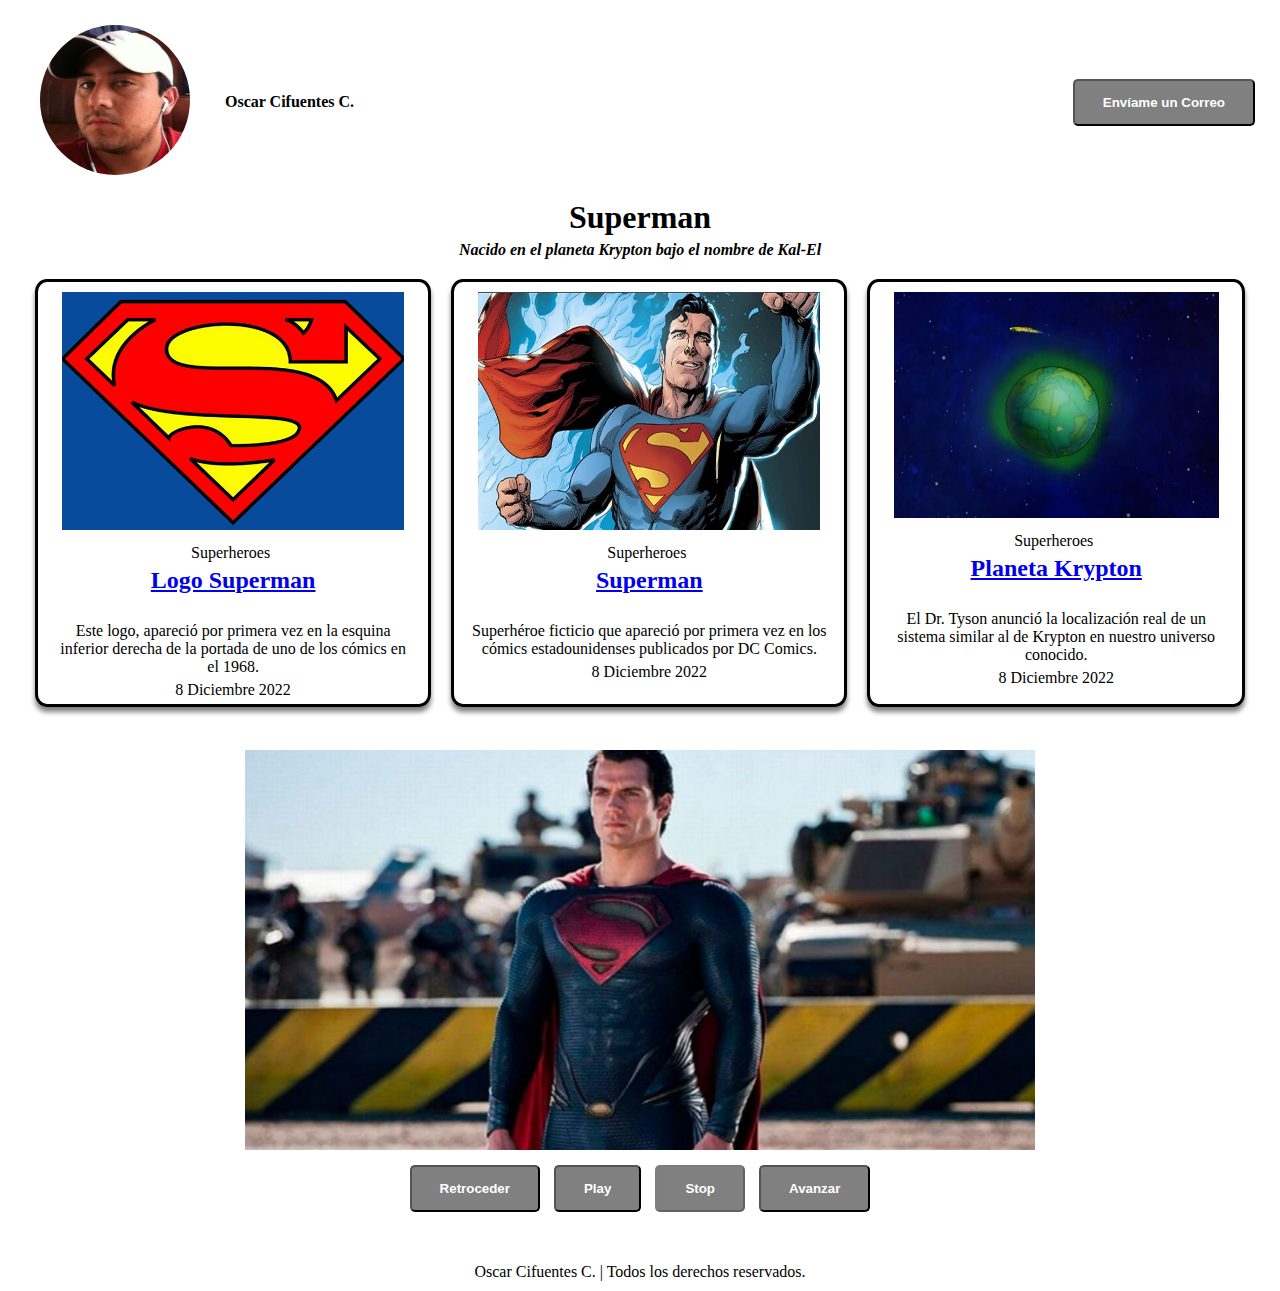
<file: index.html>
<!DOCTYPE html>
<html lang="es">
<head>
  <meta charset="UTF-8">
  <meta http-equiv="X-UA-Compatible" content="IE=edge">
  <meta name="viewport" content="width=device-width, initial-scale=1.0">
  <link rel="icon" href="img/ico superman.webp">
  <link rel="stylesheet" href="asset/css/estilos.css">
  <link rel="stylesheet" href="asset/css/carrusel.css">
  <script src="asset/js/saludo.js"></script>
  <script src="asset/js/correo.js"></script>
  <script src="asset/js/carrusel.js"></script>
  <script src="https://ajax.googleapis.com/ajax/libs/jquery/1.11.3/jquery.min.js"></script>
  <title>Oscar Cifuentes</title>
</head>
<body>
  <header>
    <nav>
      <div class="contenedor-foto-circular">
        <div>
         <a href="index.html"> <img src="img/oscar.jpg" alt="oscar"></a>
        </div>
        <div class="contenedor-nombre">
         <a href="index.html">Oscar Cifuentes C.</a>
        </div>
      </div>
        <button onclick="sendEmailDefault()">Envíame un Correo</button>
    </nav>
  </header>
  <main>
    <div class="descripcion">
      <h1>Superman</h1>
      <p>Nacido en el planeta Krypton bajo el nombre de Kal-El</p>
    </div>

    <div class="seccion"> 

      <!-- Artículo 1 -->
      <div class="articulo"> 
        <div class="imagen-articulo"> 
          <a href="logo.html"><img src="./img/logo.jpg" alt="Logo Superman"></a>
        </div>
        <div class="info-articulo"> 
          <div> 
            <span>Superheroes</span>
            <a class="titulo-articulo" href="logo.html"><h2>Logo Superman</h2></a>
            <p>Este logo, apareció por primera vez en la esquina inferior derecha de la portada de uno de los cómics en el 1968.</p>
          </div>
          <div>  
            <time datetime="2022-12-08">8 Diciembre 2022</time>
          </div>
        </div>
      </div>
      <!-- Fin Artículo 1 -->
      <!-- Artículo 2 -->
      <div class="articulo"> 
        <div class="imagen-articulo"> 
          <a href="superman.html"><img src="./img/superman.jpg" alt="Superman"></a>
        </div>
        <div class="info-articulo"> 
          <div> 
            <span>Superheroes</span>
            <a class="titulo-articulo" href="superman.html"><h2>Superman</h2></a>
            <p>Superhéroe ficticio que apareció por primera vez en los cómics estadounidenses publicados por DC Comics.</p>
          </div>
          <div>  
            <time datetime="2022-12-08">8 Diciembre 2022</time>
          </div>
        </div>
      </div>
      <!-- Fin Artículo 2 -->
      <!-- Artículo 3 -->
      <div class="articulo"> 
        <div class="imagen-articulo"> 
          <a href="krypton.html"><img src="./img/krypton.jpg" alt="Logo Superman"></a>
        </div>
        <div class="info-articulo"> 
          <div> 
            <span>Superheroes</span>
            <a class="titulo-articulo" href="krypton.html"><h2>Planeta Krypton</h2></a>
            <p>El Dr. Tyson anunció la localización real de un sistema similar al de Krypton en nuestro universo conocido.</p>
          </div>
          <div>
            <time datetime="2022-12-08">8 Diciembre 2022</time>
          </div>
        </div>
      </div>
      <!-- Fin Artículo 3 -->
    </div>
    <!-- Fin Seccion -->
  </main>
  <br>
  <!-- Carrusel de Fotos -->
  <div class="carrusel">
    <div id="imagen"></div>
  </div>
  <div class="controles">
    <button id="retroceder">Retroceder</button>
    <button id="play">Play</button>
    <button id="stop" disabled>Stop</button>
    <button id="avanzar">Avanzar</button>
  </div>
    <!-- Fin Carrusel de Fotos -->
  <br>
  <!-- Boton hacia arriba -->
  <a href="javascript:void(0);" id="scroll" title="Scroll to Top" style="display: none;">Top<span></span></a>
  <script>
      $(document).ready(function(){ 
    $(window).scroll(function(){ 
        if ($(this).scrollTop() > 100) { 
            $('#scroll').fadeIn(); 
        } else { 
            $('#scroll').fadeOut(); 
        } 
    }); 
    $('#scroll').click(function(){ 
        $("html, body").animate({ scrollTop: 0 }, 600); 
        return false; 
    }); 
});
  </script>
  <!-- Fin Boton hacia arriba -->
  <br>
  <!-- Footer -->
  <footer>
    <p>Oscar Cifuentes C. | Todos los derechos reservados.</p>
  </footer>
  <!-- Fin Footer -->
</body>
</html>
</file>
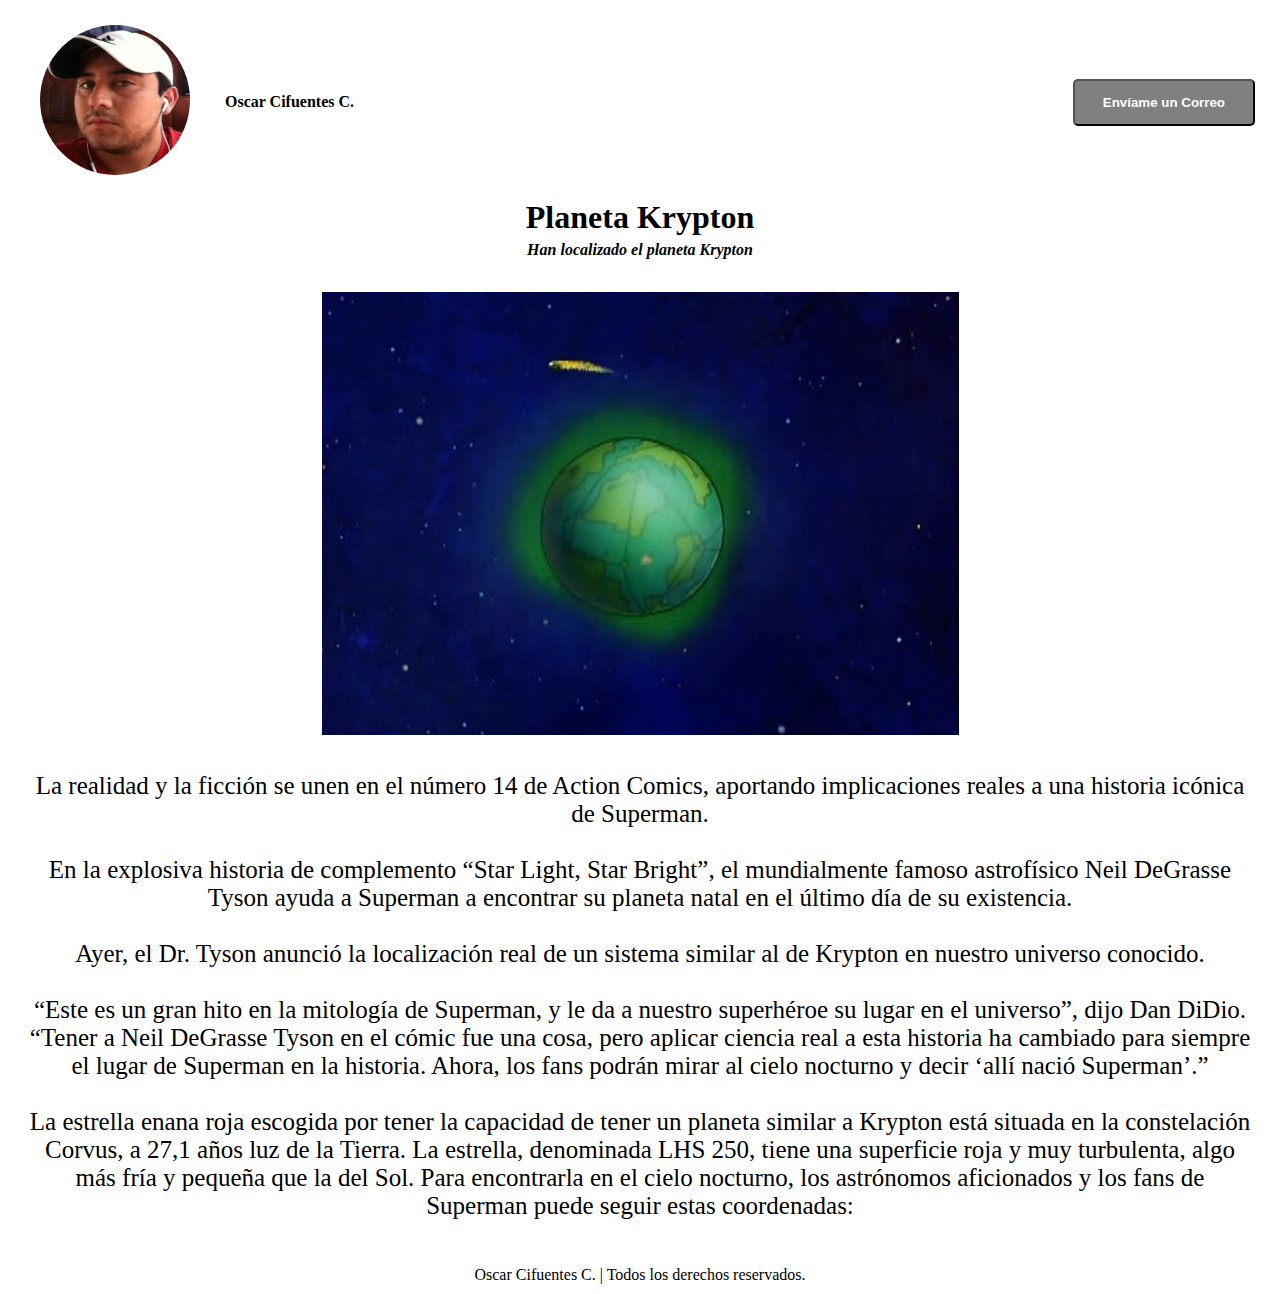
<file: krypton.html>
<!DOCTYPE html>
<html lang="es">
  <head>
    <meta charset="UTF-8">
    <meta http-equiv="X-UA-Compatible" content="IE=edge">
    <meta name="viewport" content="width=device-width, initial-scale=1.0">
    <link rel="icon" href="img/ico superman.webp">
    <link rel="stylesheet" href="asset/css/estilos.css">
    <script src="asset/js/correo.js"></script>
    <script src="https://ajax.googleapis.com/ajax/libs/jquery/1.11.3/jquery.min.js"></script>
    <title>Krypton | Oscar Cifuentes</title>
  </head>
<body>
  <header>
    <nav>
      <div class="contenedor-foto-circular">
        <div>
         <a href="index.html"> <img src="img/oscar.jpg" alt="oscar"></a>
        </div>
        <div class="contenedor-nombre">
         <a href="index.html">Oscar Cifuentes C.</a>
        </div>
      </div>
        <button onclick="sendEmailDefault()">Envíame un Correo</button>
    </nav>
  </header>
  <main>
    <div class="descripcion">
      <h1>Planeta Krypton</h1>
      <p>Han localizado el planeta Krypton</p>
    </div>
    <br>
    <div>
      <img src="img/krypton.jpg" alt="Planeta Krypton">
    </div>
    <br>
    <div>
    <p class="texto">La realidad y la ficción se unen en el número 14 de Action Comics, aportando implicaciones reales a una historia icónica de Superman. </p>
    <br> 
    <p class="texto">En la explosiva historia de complemento “Star Light, Star Bright”, el mundialmente famoso astrofísico Neil DeGrasse Tyson ayuda a Superman a encontrar su planeta natal en el último día de su existencia. </p>
    <br> 
    <p class="texto">Ayer, el Dr. Tyson anunció la localización real de un sistema similar al de Krypton en nuestro universo conocido.</p>
    <br>
    <p class="texto">“Este es un gran hito en la mitología de Superman, y le da a nuestro superhéroe su lugar en el universo”, dijo Dan DiDio. “Tener a Neil DeGrasse Tyson en el cómic fue una cosa, pero aplicar ciencia real a esta historia ha cambiado para siempre el lugar de Superman en la historia. Ahora, los fans podrán mirar al cielo nocturno y decir ‘allí nació Superman’.”</p>
    <br>
    <p class="texto">La estrella enana roja escogida por tener la capacidad de tener un planeta similar a Krypton está situada en la constelación Corvus, a 27,1 años luz de la Tierra. La estrella, denominada LHS 250, tiene una superficie roja y muy turbulenta, algo más fría y pequeña que la del Sol. Para encontrarla en el cielo nocturno, los astrónomos aficionados y los fans de Superman puede seguir estas coordenadas:</p>
    </div>
  </main>
  <br>
  <!-- Boton hacia arriba -->
  <a href="javascript:void(0);" id="scroll" title="Scroll to Top" style="display: none;">Top<span></span></a>
  <script>
      $(document).ready(function(){ 
    $(window).scroll(function(){ 
        if ($(this).scrollTop() > 100) { 
            $('#scroll').fadeIn(); 
        } else { 
            $('#scroll').fadeOut(); 
        } 
    }); 
    $('#scroll').click(function(){ 
        $("html, body").animate({ scrollTop: 0 }, 600); 
        return false; 
    }); 
});
  </script>
  <!-- Fin Boton hacia arriba -->
  <br>
  <!-- Footer -->
  <footer>
    <p>Oscar Cifuentes C. | Todos los derechos reservados.</p>
  </footer>
  <!-- Fin Footer -->
</body>
</html>
</file>
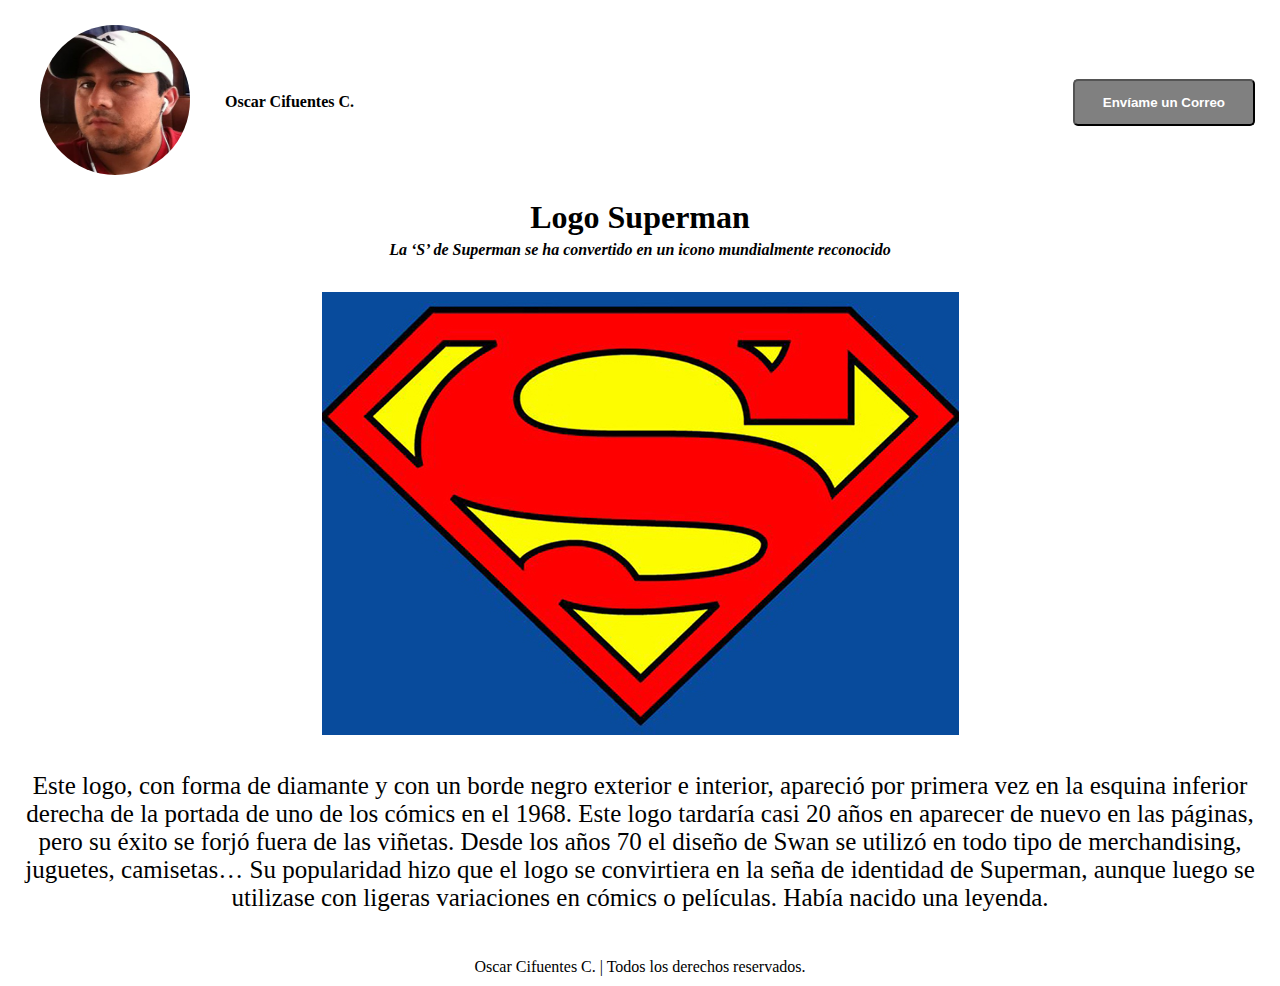
<file: logo.html>
<!DOCTYPE html>
<html lang="es">
  <head>
    <meta charset="UTF-8">
    <meta http-equiv="X-UA-Compatible" content="IE=edge">
    <meta name="viewport" content="width=device-width, initial-scale=1.0">
    <link rel="icon" href="img/ico superman.webp">
    <link rel="stylesheet" href="asset/css/estilos.css">
    <script src="asset/js/correo.js"></script>
    <script src="https://ajax.googleapis.com/ajax/libs/jquery/1.11.3/jquery.min.js"></script>
    <title>Logo Superman | Oscar Cifuentes</title>
  </head>
<body>
  <header>
    <nav>
      <div class="contenedor-foto-circular">
        <div>
         <a href="index.html"> <img src="img/oscar.jpg" alt="oscar"></a>
        </div>
        <div class="contenedor-nombre">
         <a href="index.html">Oscar Cifuentes C.</a>
        </div>
      </div>
        <button onclick="sendEmailDefault()">Envíame un Correo</button>
    </nav>
  </header>
  <main>
    <div class="descripcion">
      <h1>Logo Superman</h1>
      <p>La ‘S’ de Superman se ha convertido en un icono mundialmente reconocido</p>
    </div>
    <br>
    <div>
      <img src="img/logo.jpg" alt="Logo Superman">
    </div>
    <br>
    <div>
      <p class="texto">Este logo, con forma de diamante y con un borde negro exterior e interior, apareció por primera vez en la esquina inferior derecha de la portada de uno de los cómics en el 1968. Este logo tardaría casi 20 años en aparecer de nuevo en las páginas, pero su éxito se forjó fuera de las viñetas. Desde los años 70 el diseño de Swan se utilizó en todo tipo de merchandising, juguetes, camisetas… Su popularidad hizo que el logo se convirtiera en la seña de identidad de Superman, aunque luego se utilizase con ligeras variaciones en cómics o películas. Había nacido una leyenda.</p>
    </div>
  </main>
  <br>
  <!-- Boton hacia arriba -->
  <a href="javascript:void(0);" id="scroll" title="Scroll to Top" style="display: none;">Top<span></span></a>
  <script>
      $(document).ready(function(){ 
    $(window).scroll(function(){ 
        if ($(this).scrollTop() > 100) { 
            $('#scroll').fadeIn(); 
        } else { 
            $('#scroll').fadeOut(); 
        } 
    }); 
    $('#scroll').click(function(){ 
        $("html, body").animate({ scrollTop: 0 }, 600); 
        return false; 
    }); 
});
  </script>
  <!-- Fin Boton hacia arriba -->
  <br>
  <!-- Footer -->
  <footer>
    <p>Oscar Cifuentes C. | Todos los derechos reservados.</p>
  </footer>
  <!-- Fin Footer -->
</body>
</html>
</file>
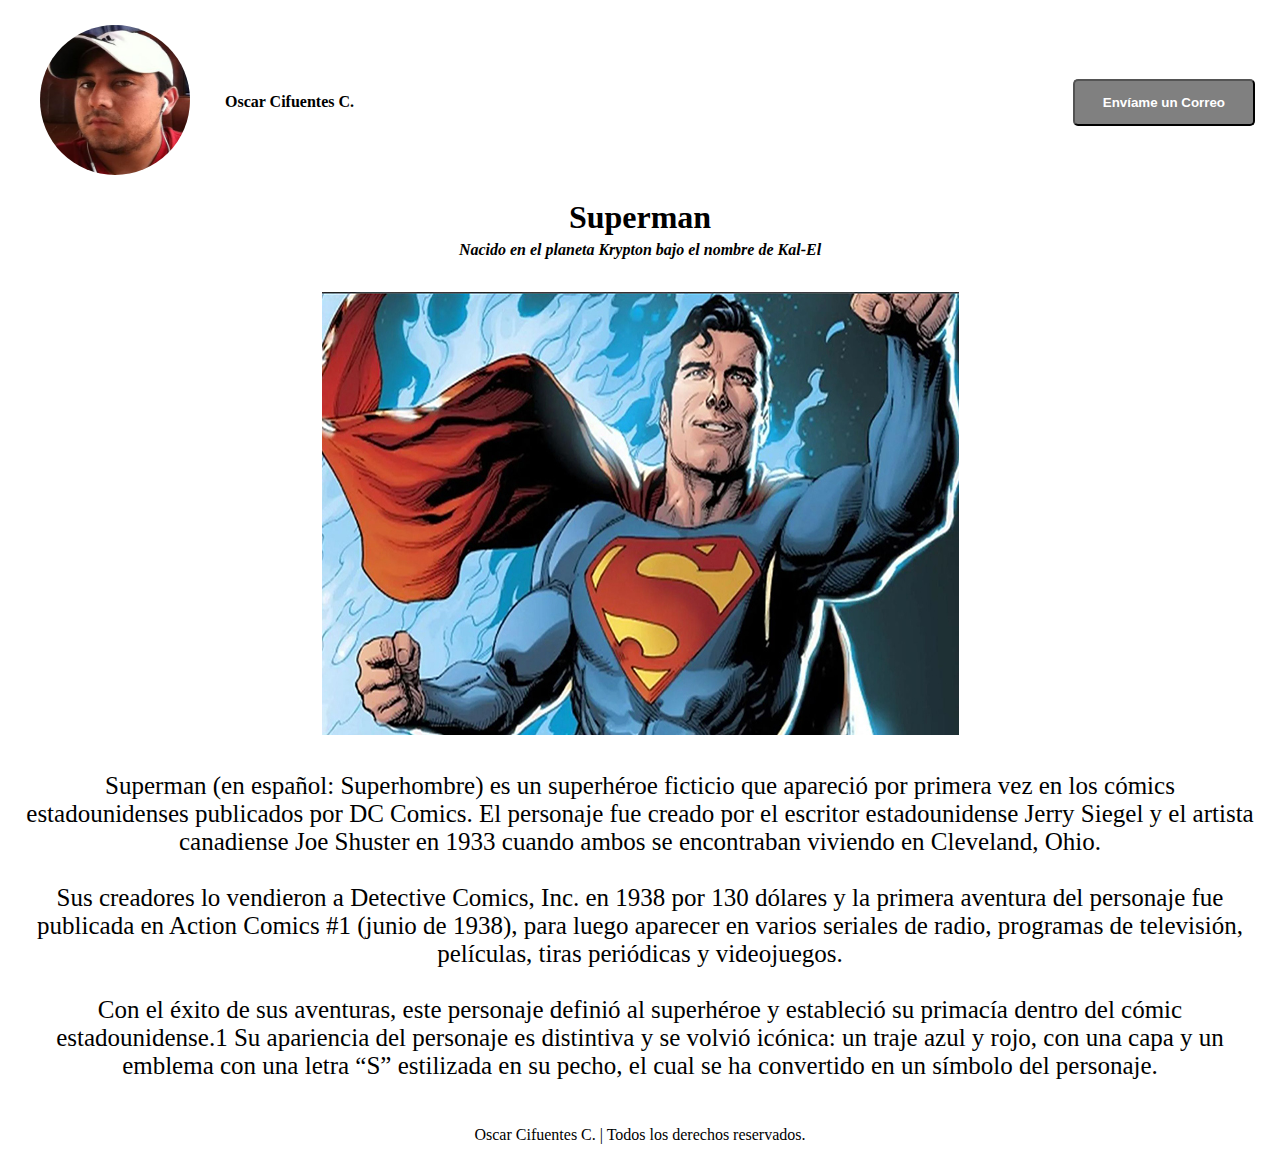
<file: superman.html>
<!DOCTYPE html>
<html lang="es">
  <head>
    <meta charset="UTF-8">
    <meta http-equiv="X-UA-Compatible" content="IE=edge">
    <meta name="viewport" content="width=device-width, initial-scale=1.0">
    <link rel="icon" href="img/ico superman.webp">
    <link rel="stylesheet" href="asset/css/estilos.css">
    <script src="asset/js/correo.js"></script>
    <script src="https://ajax.googleapis.com/ajax/libs/jquery/1.11.3/jquery.min.js"></script>
    <title>Superman | Oscar Cifuentes</title>
  </head>
<body>
  <header>
    <nav>
      <div class="contenedor-foto-circular">
        <div>
         <a href="index.html"> <img src="img/oscar.jpg" alt="oscar"></a>
        </div>
        <div class="contenedor-nombre">
         <a href="index.html">Oscar Cifuentes C.</a>
        </div>
      </div>
        <button onclick="sendEmailDefault()">Envíame un Correo</button>
    </nav>
  </header>
  <main>
    <div class="descripcion">
      <h1>Superman</h1>
      <p>Nacido en el planeta Krypton bajo el nombre de Kal-El</p>
    </div>
    <br>
    <div>
      <img src="img/superman.jpg" alt="Superman">
    </div>
    <br>
    <div>
      <p class="texto">Superman (en español: Superhombre) es un superhéroe ficticio que apareció por primera vez en los cómics estadounidenses publicados por DC Comics. El personaje fue creado por el escritor estadounidense Jerry Siegel y el artista canadiense Joe Shuster en 1933 cuando ambos se encontraban viviendo en Cleveland, Ohio.</p>
      <br>
      <p class="texto">Sus creadores lo vendieron a Detective Comics, Inc. en 1938 por 130 dólares​ y la primera aventura del personaje fue publicada en Action Comics #1 (junio de 1938), para luego aparecer en varios seriales de radio, programas de televisión, películas, tiras periódicas y videojuegos. </p>
      <br>
      <p class="texto">Con el éxito de sus aventuras, este personaje definió al superhéroe y estableció su primacía dentro del cómic estadounidense.1​ Su apariencia del personaje es distintiva y se volvió icónica: un traje azul y rojo, con una capa y un emblema con una letra “S” estilizada en su pecho, el cual se ha convertido en un símbolo del personaje.</p>
    </div>
  </main>
  <br>
  <!-- Boton hacia arriba -->
  <a href="javascript:void(0);" id="scroll" title="Scroll to Top" style="display: none;">Top<span></span></a>
  <script>
      $(document).ready(function(){ 
    $(window).scroll(function(){ 
        if ($(this).scrollTop() > 100) { 
            $('#scroll').fadeIn(); 
        } else { 
            $('#scroll').fadeOut(); 
        } 
    }); 
    $('#scroll').click(function(){ 
        $("html, body").animate({ scrollTop: 0 }, 600); 
        return false; 
    }); 
});
  </script>
  <!-- Fin Boton hacia arriba -->
  <br>
  <!-- Footer -->
  <footer>
    <p>Oscar Cifuentes C. | Todos los derechos reservados.</p>
  </footer>
  <!-- Fin Footer -->
</body>
</html>
</file>
<file: asset/css/estilos.css>
/*
Description: Bootcamp UDD
Author: Oscar Cifuentes
Version: 1.0
*/

/* ---- General ---- */
* {
    margin: 5px;
    padding: auto;
    text-align: center;
}

.texto {
    text-align: center;
    font-size: 25px;
}
/* ---- Fin General ---- */

/* ---- Header ---- */
header {
    position: relative;
    display: block;
    }

    header nav {
        padding-left: 5px;
        padding-right: 5px;
        margin-left: auto;
        margin-right: auto;
        justify-content: space-between;
        align-items: center;
        display: flex;
        }

        .contenedor-foto-circular {
        align-items: center;
        display: flex;
        }

            .contenedor-foto-circular img {
                width: 150px;
                height: 150px;
                border-radius: 50%;
                }

            .contenedor-nombre a {
                padding-left: 10px;
                text-decoration: solid;
                font-weight: bold;
                color: black;
                }

        button {
            border-radius: 5px;
            padding: 14px 28px;
            cursor: pointer;
            background-color: gray;
            color: white;
            text-decoration: solid;
            font-weight: bold;
            }
/* ---- Fin Header ---- */

/* ---- Main ---- */
.descripcion h1, .descripcion p {
    font-weight: bold;
    text-align: center;
}

.descripcion p {
    font-style: italic;
}

.seccion {
    grid-template-columns: auto auto auto;
    gap: 10px;
    padding: 10px;
    display: grid;
}

.articulo {
    border-style: solid;
    border-radius: 3%;
}

.imagen-articulo img {
    width: 90%;
    height: auto;
}

.articulo {
    box-shadow: 0px 5px 5px gray ;
}

p.titulo-articulo {
    text-decoration: solid;
    font-weight: bold;
    color: black;
}

/*Flecha para hacer la pagina hacia arriba*/
#scroll {
    position:fixed;
    right:10px;
    bottom:10px;
    cursor:pointer;
    width:50px;
    height:50px;
    background-color:#3498db;
    text-indent:-9999px;
    display:none;
    -webkit-border-radius:60px;
    -moz-border-radius:60px;
    border-radius:60px
}
#scroll span {
    position:absolute;
    top:50%;
    left:50%;
    margin-left:-8px;
    margin-top:-12px;
    height:0;
    width:0;
    border:8px solid transparent;
    border-bottom-color:#ffffff;
}
#scroll:hover {
    background-color:#e74c3c;
    opacity:1;filter:"alpha(opacity=100)";
    -ms-filter:"alpha(opacity=100)";
}

/* ---- Fin Main ---- */

/* ---- Diseño Responsivo ---- */
@media (max-width: 960px) {
    img {
        width: 500px;
    }
    .texto {
        font-size: 22px;
    }
    .carrusel {
        width: 100px;
    }
}

@media (max-width: 800px) {
    img {
        width: 350px;
    }
}

@media (max-width: 600px) {
    img {
        width: 250px;
    }
    .seccion {
        font-size: 20px;
        display: block;
    }
}
/* ---- Fin Diseño Responsivo ---- */
</file>
<file: asset/css/carrusel.css>
/*
Description: Bootcamp UDD Carrusel
Author: Oscar Cifuentes
Version: 1.0
*/

.carrusel {
  max-width: 800px;
  margin: 0 auto;
  display: flex;
}

#imagen {
  width: 100%;
  height: 400px;
  background-size: cover;
}

/* ---- Diseño Responsivo ---- */
@media (max-width: 960px) {
  .carrusel {
      width: 650px;
  }
}

@media (max-width: 800px) {
  .carrusel, .controles {
    display: none;
  }
}
/* ---- Fin Diseño Responsivo ---- */
</file>
